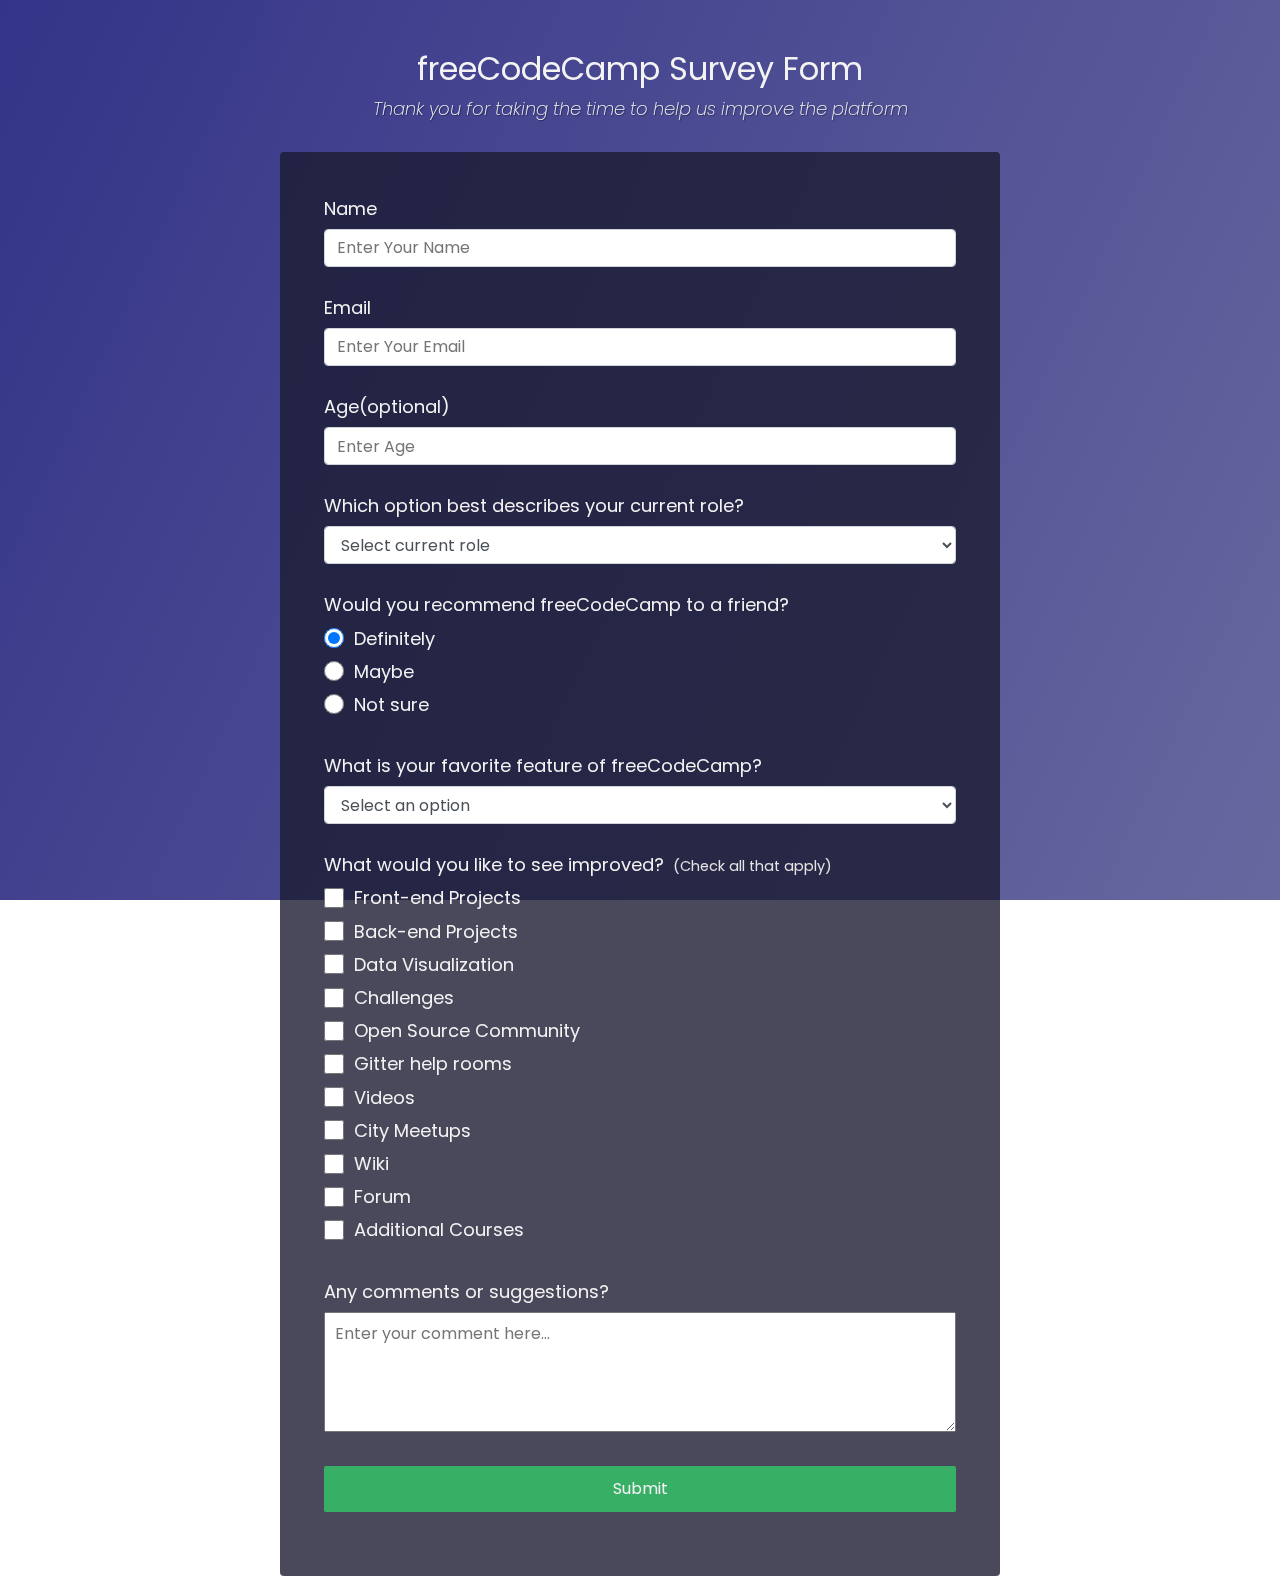
<file: Build a Survey Form/index.html>
<!DOCTYPE html>
<html lang="en">
<head>
    <meta charset="UTF-8">
    <meta name="viewport" content="width=device-width, initial-scale=1.0">
    <title>Build a Survey Form</title>
    <link rel="stylesheet" href="./style.css">
</head>
<body>
    <div class="container">
        <header class="header">
            <h1 id="title" class="text-center">freeCodeCamp Survey Form</h1>
            <p id="description" class="description text-center">Thank you for taking the time to help us improve the platform</p>
        </header>
        <main>
            <form action="" id="survey-form">
                <div class="form-group">
                    <label id="name-label" for="name">Name</label>
                    <input type="text" id="name" class="form-control" placeholder="Enter Your Name" required>
                </div>
        
                <div class="form-group">
                    <label for="email" id="email-label">Email</label>
                    <input type="email" id="email" class="form-control" placeholder="Enter Your Email" required>
                </div>
        
                <div class="form-group">
                    <label for="number" id="number-label">Age(optional)</label>
                    <input type="number" id="number" min="10" max="20" class="form-control" placeholder="Enter Age">
                </div>
        
                <div class="form-group">
                    <p>Which option best describes your current role?</p>
                    <select name="role" id="dropdown" class="form-control" required>
                        <option disabled selected value>Select current role</option>
                        <option value="student">Student</option>
                        <option value="job">Full Time Job</option>
                        <option value="learner">Full Time Learner</option>
                        <option value="preferNo">Prefer not to say</option>
                        <option value="other">Other</option>
                    </select>
                </div>

                <div class="form-group">
                    <p>Would you recommend freeCodeCamp to a friend?</p>
                    <label><input name="user-recommend" value="definitely" type="radio" class="input-radio" checked />Definitely</label>
                    <label><input name="user-recommend" value="maybe" type="radio" class="input-radio" />Maybe</label>
                    <label><input name="user-recommend" value="not-sure" type="radio" class="input-radio" />Not sure</label>
                </div>

                <div class="form-group">
                    <p>What is your favorite feature of freeCodeCamp?</p>
                    <select id="most-like" name="mostLike" class="form-control" required>
                        <option disabled selected value>Select an option</option>
                        <option value="challenges">Challenges</option>
                        <option value="projects">Projects</option>
                        <option value="community">Community</option>
                        <option value="openSource">Open Source</option>
                    </select>
                </div>
                
                <div class="form-group">
                    <p>What would you like to see improved?
                        <span class="clue">(Check all that apply)</span>
                    </p>
                
                    <label><input name="prefer" value="front-end-projects" type="checkbox" class="input-checkbox" />Front-end
                        Projects</label>
                    <label>
                        <input name="prefer" value="back-end-projects" type="checkbox" class="input-checkbox" />Back-end
                        Projects</label>
                    <label><input name="prefer" value="data-visualization" type="checkbox" class="input-checkbox" />Data
                        Visualization</label>
                    <label><input name="prefer" value="challenges" type="checkbox" class="input-checkbox" />Challenges</label>
                    <label><input name="prefer" value="open-source-community" type="checkbox" class="input-checkbox" />Open Source
                        Community</label>
                    <label><input name="prefer" value="gitter-help-rooms" type="checkbox" class="input-checkbox" />Gitter help
                        rooms</label>
                    <label><input name="prefer" value="videos" type="checkbox" class="input-checkbox" />Videos</label>
                    <label><input name="prefer" value="city-meetups" type="checkbox" class="input-checkbox" />City Meetups</label>
                    <label><input name="prefer" value="wiki" type="checkbox" class="input-checkbox" />Wiki</label>
                    <label><input name="prefer" value="forum" type="checkbox" class="input-checkbox" />Forum</label>
                    <label><input name="prefer" value="additional-courses" type="checkbox" class="input-checkbox" />Additional
                        Courses</label>
                </div>
                
                <div class="form-group">
                    <p>Any comments or suggestions?</p>
                    <textarea id="comments" class="input-textarea" name="comment" placeholder="Enter your comment here..."></textarea>
                </div>
                
                <div class="form-group">
                    <button type="submit" id="submit" class="submit-button">
                        Submit
                    </button>
                </div>
            </form>
        </main>
    </div>
    <script src="https://cdn.freecodecamp.org/testable-projects-fcc/v1/bundle.js"></script>
</body>
</html>
</file>
<file: Build a Survey Form/style.css>
@import url('https://fonts.googleapis.com/css?family=Poppins:200i,400&display=swap');

:root{
    --color-white: #f3f3f3;
    --color-darkblue: #1b1b32;
    --color-darkblue-alpha: rgba(27, 27, 50, 0.8);
    --color-green: #37af65;
}

*,*::before,*::after{
    box-sizing: border-box;
}

body{
    font-family: 'Poppins', sans-serif;
    font-size: 1rem;
    font-weight: 400;
    line-height: 1.4;
    margin: 0;
    color: var(--color-white);
}

body::before {
  content: '';
  position: fixed;
  top: 0;
  left: 0;
  height: 100%;
  width: 100%;
  z-index: -1;
  background: var(--color-darkblue);
  background-image: linear-gradient(
      115deg,
      rgba(58, 58, 158, 0.8),
      rgba(136, 136, 206, 0.7)
    ),
    url(https://cdn.freecodecamp.org/testable-projects-fcc/images/survey-form-background.jpeg);
  background-size: cover;
  background-repeat: no-repeat;
  background-position: center;
}

h1{
    font-weight: 400;
    line-height: 1.2;
}
p{
    font-size: 1.125rem;
}

h1,p{
    margin-top: 0;
    margin-bottom: 0.5rem;
}

label{
    display: flex;
    align-items: center;
    font-size: 1.125rem;
    margin-bottom: 0.5rem;
}

input,button,select,textarea{
    margin: 0;
    font-family: inherit;
    font-size: inherit;
    line-height: inherit;
}
button{
    border: none;
}

.container{
    width: 100%;
    margin: 3.125rem auto 0 auto;
}
@media(min-width: 576px)
{
    .container{
        max-width: 540px;
    }
}

@media(min-width:768px)
{
    .container{
        max-width: 720px;
    }
}

.header {
  padding: 0 0.625rem;
  margin-bottom: 1.875rem;
}

.description {
  font-style: italic;
  font-weight: 200;
  text-shadow: 1px 1px 1px rgba(0, 0, 0, 0.4);
}

.clue {
  margin-left: 0.25rem;
  font-size: 0.9rem;
  color: #e4e4e4;
}

.text-center{
    text-align: center;
}

/* form */
form{
    background: var(--color-darkblue-alpha);
    padding: 2.5rem 0.625rem;
    border-radius: 0.25rem;
}
@media(min-width:480px){
    form{
        padding: 2.5rem;
    }
}

.form-group {
  margin: 0 auto 1.25rem auto;
  padding: 0.25rem;
}

.form-control {
  display: block;
  width: 100%;
  height: 2.375rem;
  padding: 0.375rem 0.75rem;
  color: #495057;
  background-color: #fff;
  background-clip: padding-box;
  border: 1px solid #ced4da;
  border-radius: 0.25rem;
  transition: border-color 0.15s ease-in-out, box-shadow 0.15s ease-in-out;
}

.form-control:focus{
    border-color: #80bdff;
    outline: 0;
    box-shadow: 0 0 0 0.2rem rgba(0, 123, 255, 0.25);
}

.input-radio,
.input-checkbox {
  display: inline-block;
  margin-right: 0.625rem;
  min-height: 1.25rem;
  min-width: 1.25rem;
}

.input-textarea{
    min-height: 120px;
    width: 100%;
    padding: 0.625rem;
    resize: vertical;
}

.submit-button {
  display: block;
  width: 100%;
  padding: 0.75rem;
  background: var(--color-green);
  color: inherit;
  border-radius: 2px;
  cursor: pointer;
}
</file>
